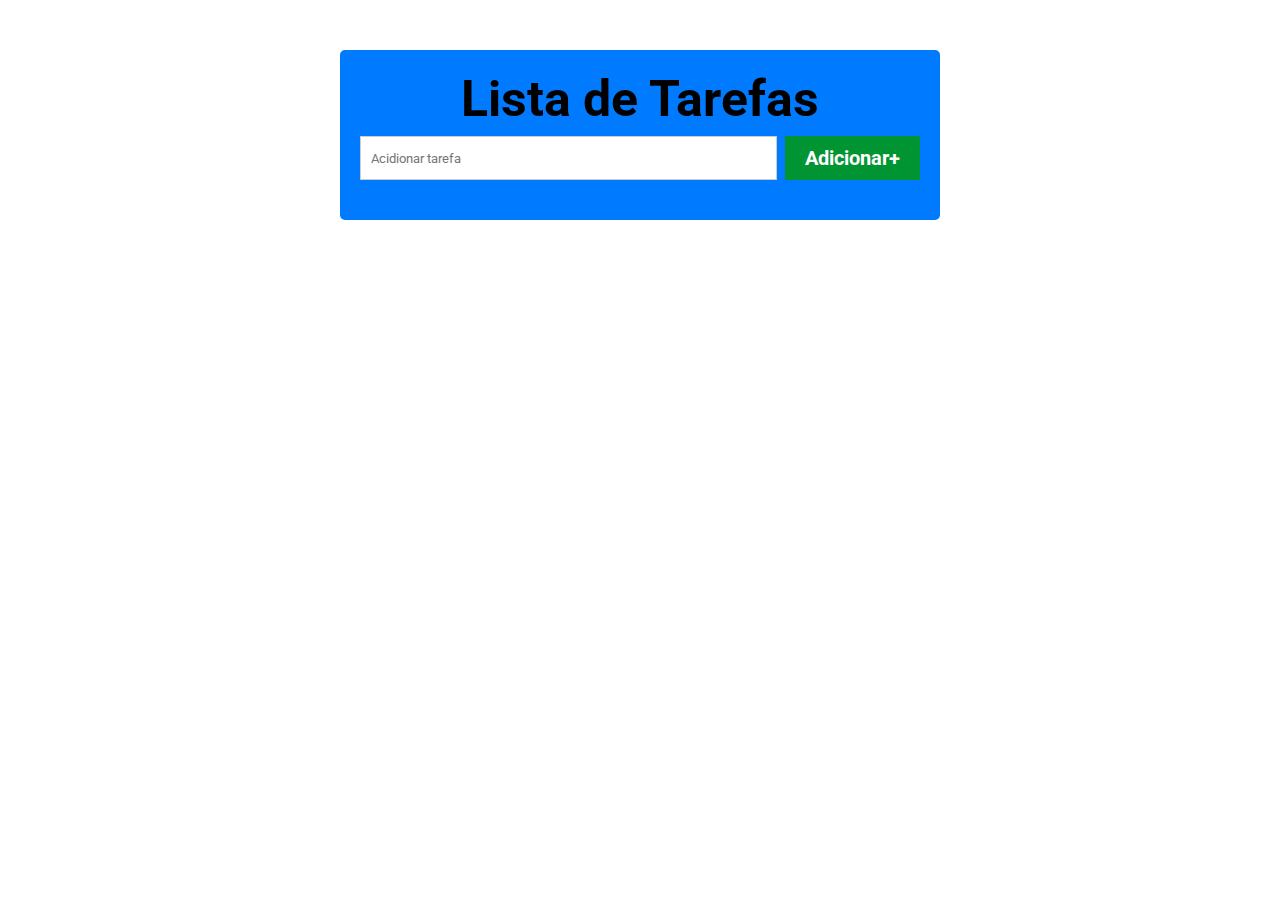
<file: exercicio-jquery/index.html>
<!DOCTYPE html>
<html lang="pt-br">
<head>
    <meta charset="UTF-8">
    <meta name="viewport" content="width=device-width, initial-scale=1.0">
    <title>Exercício jQuery</title>
    <link rel="preconnect" href="https://fonts.googleapis.com">
    <link rel="preconnect" href="https://fonts.gstatic.com" crossorigin>
    <link href="https://fonts.googleapis.com/css2?family=Bungee&family=Chivo&family=Roboto&family=Roboto+Slab&display=swap" rel="stylesheet">
    <link rel="stylesheet" href="main.css">
</head>
<body>
    <div class="container">
        <h1>Lista de Tarefas</h1>
        <form id="tarefas">
            <input type="text" id="nome-tarefa" placeholder="Acidionar tarefa" required>
            <button type="submit">Adicionar+</button>
        </form>
    </div>
    <div class="lista">
        <ul id="lista-tarefas">

        </ul>
    </div>
    <script src="https://code.jquery.com/jquery-3.7.0.min.js"></script>
    <script src="main.js"></script>
</body>
</html>
</file>
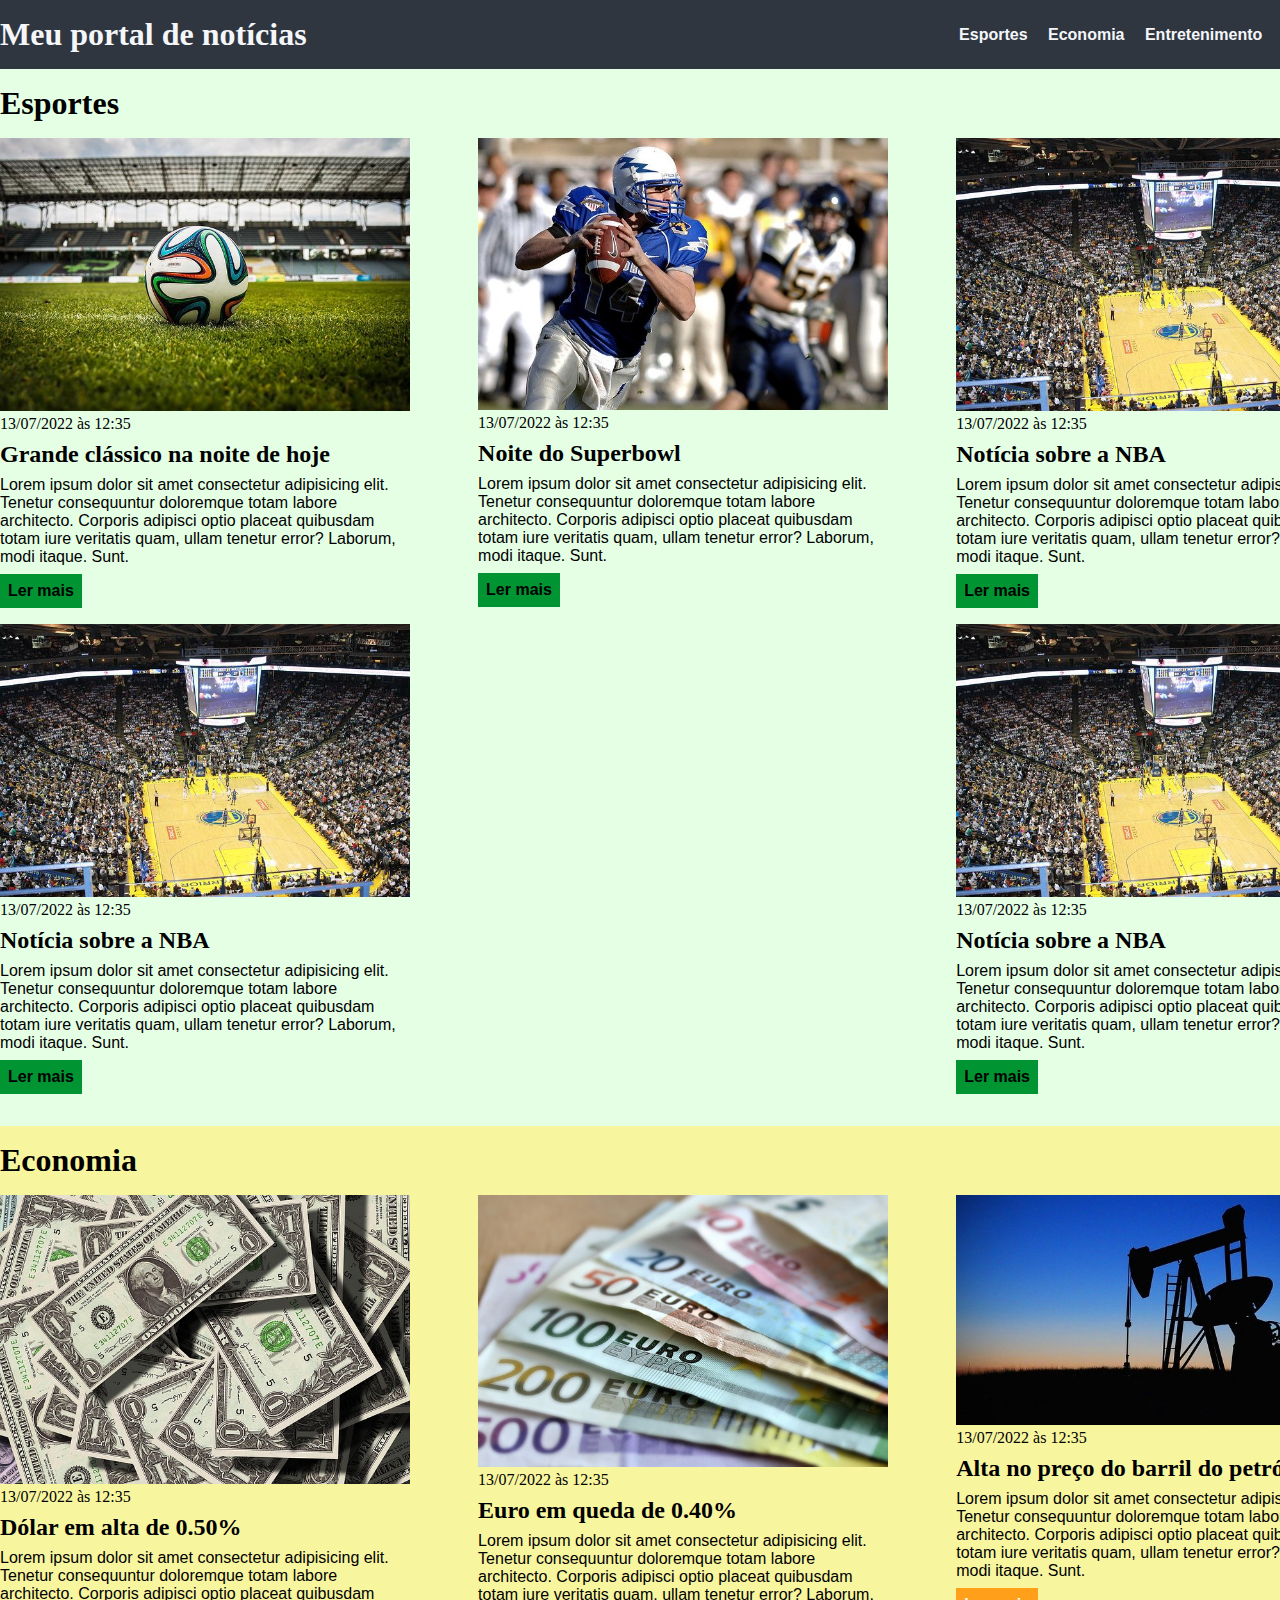
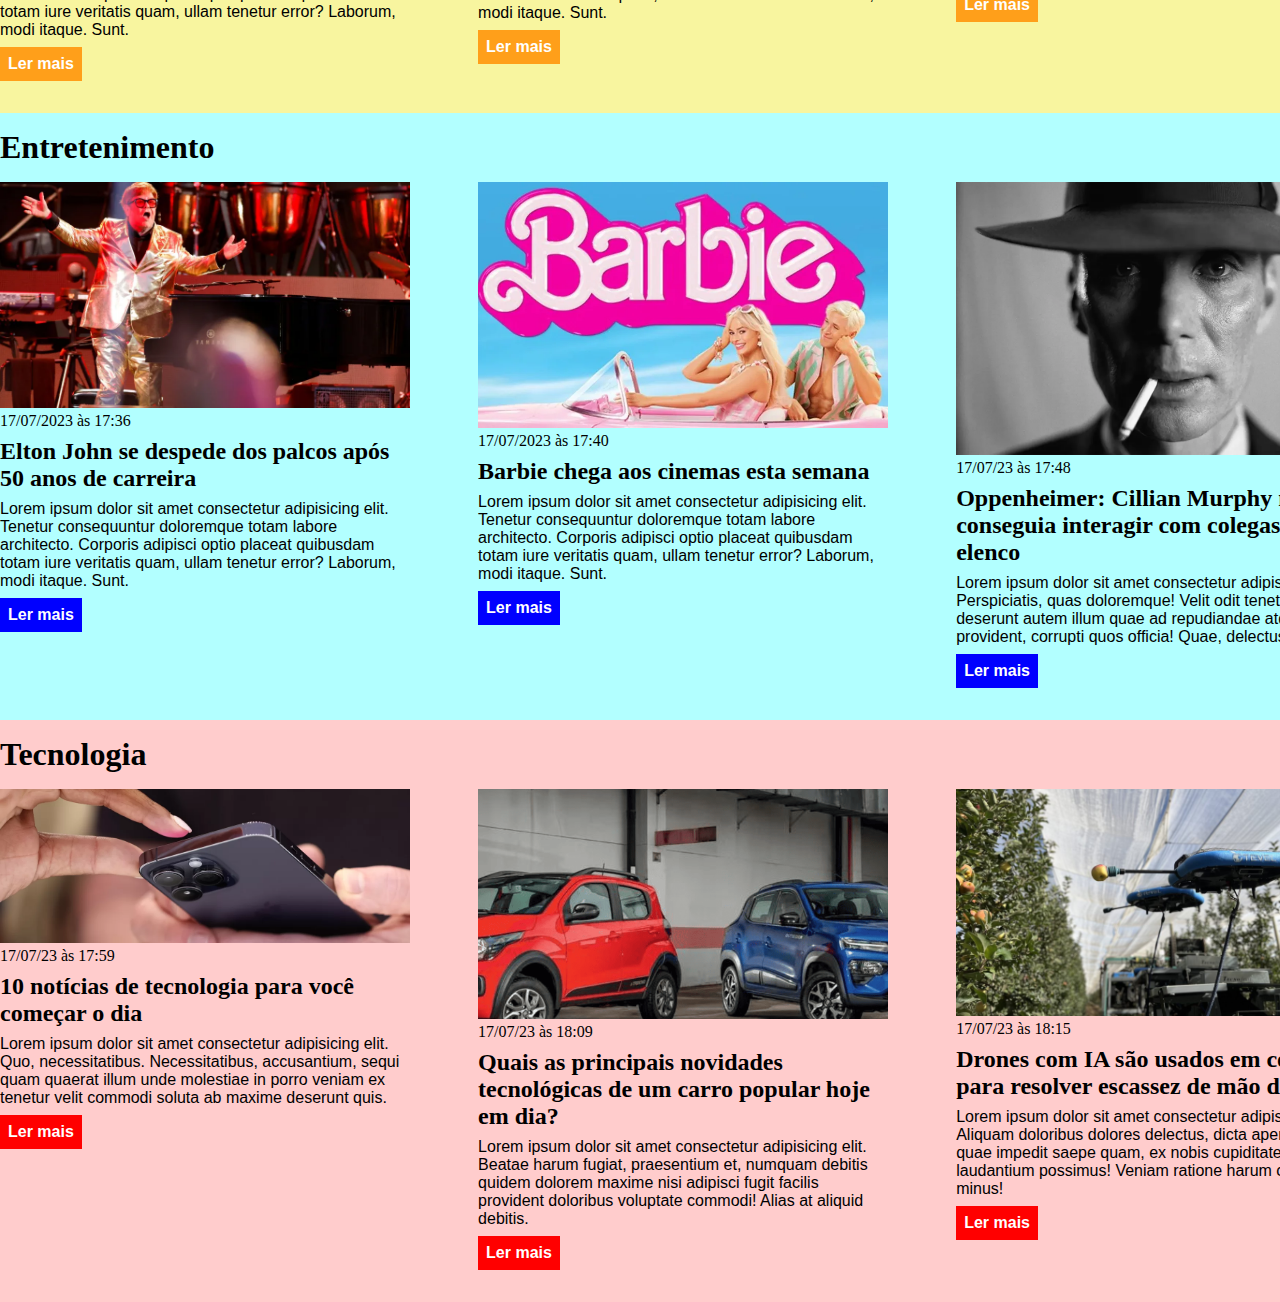
<file: exercicio_css/index.html>
<!DOCTYPE html>
<html lang="pt-BR">
<head>
    <meta charset="UTF-8">
    <meta http-equiv="X-UA-Compatible" content="IE=edge">
    <meta name="viewport" content="width=device-width, initial-scale=1.0">
    <title>Meu portal de notícias</title>
    <link rel="stylesheet" href="./main.css" />
</head>
<body>
    <header>
        <div class="container">
            <h1>Meu portal de notícias</h1>
            <nav>
                <ul>
                    <li>
                        <a href="#sports" title="Ir para a seção de esportes">Esportes</a>
                    </li>
                    <li>
                        <a href="#economy" title="Ir para a seção de notícias">Economia</a>
                    </li>
                    <li>
                        <a href="#entertainment" title="Ir para a seção de entretenimento">Entretenimento</a>
                    </li>
                    <li>
                        <a href="#technology" title="Ir para a seção de  tecnologia">Tecnologia</a>
                    </li>
                </ul>
            </nav>
        </div>
    </header>
    <section id="sports">
        <div class="container">
            <h2>Esportes</h2>
            <div class="articles">
                <article>
                    <img src="./imagens/futebol.jpg" alt="Bola de futebol no gramado" />
                    <header>
                        <time class="creation-date">13/07/2022 às 12:35</time>
                    </header>
                    <h3>Grande clássico na noite de hoje</h3>
                    <p>
                        Lorem ipsum dolor sit amet consectetur adipisicing elit. Tenetur consequuntur doloremque totam labore architecto. Corporis adipisci optio placeat quibusdam totam iure veritatis quam, ullam tenetur error? Laborum, modi itaque. Sunt.
                    </p>
                    <a href="#" title="Leia a notícia completa">Ler mais</a>
                </article>
                <article>
                    <img src="./imagens/futebol-americano.jpg" alt="Jogador de futebol americano correndo com a bola na mão" />
                    <header>
                        <time>13/07/2022 às 12:35</time>
                    </header>
                    <h3>Noite do Superbowl</h3>
                    <p>
                        Lorem ipsum dolor sit amet consectetur adipisicing elit. Tenetur consequuntur doloremque totam labore architecto. Corporis adipisci optio placeat quibusdam totam iure veritatis quam, ullam tenetur error? Laborum, modi itaque. Sunt.
                    </p>
                    <a href="#" title="Leia a notícia completa">Ler mais</a>
                </article>
                <article>
                    <img src="./imagens/basquete.jpg" title="Vista aérea de uma quadra de basquete" />
                    <header>
                        <time>13/07/2022 às 12:35</time>
                    </header>
                    <h3>Notícia sobre a NBA</h3>
                    <p>
                        Lorem ipsum dolor sit amet consectetur adipisicing elit. Tenetur consequuntur doloremque totam labore architecto. Corporis adipisci optio placeat quibusdam totam iure veritatis quam, ullam tenetur error? Laborum, modi itaque. Sunt.
                    </p>
                    <a href="#" title="Leia a notícia completa">Ler mais</a>
                </article>
                <article>
                    <img src="./imagens/basquete.jpg" title="Vista aérea de uma quadra de basquete" />
                    <header>
                        <time>13/07/2022 às 12:35</time>
                    </header>
                    <h3>Notícia sobre a NBA</h3>
                    <p>
                        Lorem ipsum dolor sit amet consectetur adipisicing elit. Tenetur consequuntur doloremque totam labore architecto. Corporis adipisci optio placeat quibusdam totam iure veritatis quam, ullam tenetur error? Laborum, modi itaque. Sunt.
                    </p>
                    <a href="#" title="Leia a notícia completa">Ler mais</a>
                </article>
                <article>
                    <img src="./imagens/basquete.jpg" title="Vista aérea de uma quadra de basquete" />
                    <header>
                        <time>13/07/2022 às 12:35</time>
                    </header>
                    <h3>Notícia sobre a NBA</h3>
                    <p>
                        Lorem ipsum dolor sit amet consectetur adipisicing elit. Tenetur consequuntur doloremque totam labore architecto. Corporis adipisci optio placeat quibusdam totam iure veritatis quam, ullam tenetur error? Laborum, modi itaque. Sunt.
                    </p>
                    <a href="#" title="Leia a notícia completa">Ler mais</a>
                </article>
            </div>
        </div>
    </section>
    <section id="economy">
        <div class="container">
            <h2>Economia</h2>
            <div class="articles">
                <article>
                    <img src="./imagens/dolares.jpg" alt="Muitos dólares" />
                    <header>
                        <time>13/07/2022 às 12:35</time>
                    </header>
                    <h3>Dólar em alta de 0.50%</h3>
                    <p>
                        Lorem ipsum dolor sit amet consectetur adipisicing elit. Tenetur consequuntur doloremque totam labore architecto. Corporis adipisci optio placeat quibusdam totam iure veritatis quam, ullam tenetur error? Laborum, modi itaque. Sunt.
                    </p>
                    <a href="#" title="Leia a notícia completa">Ler mais</a>
                </article>
                <article>
                    <img src="./imagens/euro.jpg" alt="Várias notas de euro" />
                    <header>
                        <time>13/07/2022 às 12:35</time>
                    </header>
                    <h3>Euro em queda de 0.40%</h3>
                    <p>
                        Lorem ipsum dolor sit amet consectetur adipisicing elit. Tenetur consequuntur doloremque totam labore architecto. Corporis adipisci optio placeat quibusdam totam iure veritatis quam, ullam tenetur error? Laborum, modi itaque. Sunt.
                    </p>
                    <a href="#" title="Leia a notícia completa">Ler mais</a>
                </article>
                <article>
                    <img src="./imagens/petroleo.jpg" alt="Extração de petróleo" />
                    <header>
                        <time>13/07/2022 às 12:35</time>
                    </header>
                    <h3>Alta no preço do barril do petróleo</h3>
                    <p>
                        Lorem ipsum dolor sit amet consectetur adipisicing elit. Tenetur consequuntur doloremque totam labore architecto. Corporis adipisci optio placeat quibusdam totam iure veritatis quam, ullam tenetur error? Laborum, modi itaque. Sunt.
                    </p>
                    <a href="#" title="Leia a notícia completa">Ler mais</a>
                </article>
            </div>
        </div>
    </section>
    <section id="entertainment">
        <div class="container">
            <h2>Entretenimento</h2>
            <div class="articles">
                <article>
                    <img src="./imagens/Elton John.jpg" alt="Elton John"/>
                    <header>
                        <time>17/07/2023 às 17:36</time>
                    </header>
                    <h3>Elton John se despede dos palcos após 50 anos de carreira</h3>
                    <p>
                        Lorem ipsum dolor sit amet consectetur adipisicing elit. Tenetur consequuntur doloremque totam labore architecto. Corporis adipisci optio placeat quibusdam totam iure veritatis quam, ullam tenetur error? Laborum, modi itaque. Sunt.
                    </p>
                    <a href="#" title="Leia a notícia completa">Ler mais</a>
                </article>
                <article>
                    <img src="imagens/barbie.jpg" alt="Pôster do filme Barbie">
                    <header>
                        <time>17/07/2023 às 17:40</time>
                    </header>
                    <h3>Barbie chega aos cinemas esta semana</h3>
                    <p>
                        Lorem ipsum dolor sit amet consectetur adipisicing elit. Tenetur consequuntur doloremque totam labore architecto. Corporis adipisci optio placeat quibusdam totam iure veritatis quam, ullam tenetur error? Laborum, modi itaque. Sunt.
                    </p>
                    <a href="#" title="Leia a notícia completa">Ler mais</a>
                </article>
                <article>
                    <img src="imagens/oppenheimer.jpg" alt="Pôster do filme oppenheimer">
                    <header>
                        <time>17/07/23 às 17:48</time>
                    </header>
                    <h3>Oppenheimer: Cillian Murphy não conseguia interagir com colegas de elenco</h3>
                    <p>
                        Lorem ipsum dolor sit amet consectetur adipisicing elit. Perspiciatis, quas doloremque! Velit odit tenetur vel quas deserunt autem illum quae ad repudiandae atque nemo provident, corrupti quos officia! Quae, delectus?
                    </p>
                    <a href="#" title="Leia a notícia completa">Ler mais</a>
                </article>
            </div>
        </div>
    </section>
    <section id="technology">
        <div class="container">
            <h2>Tecnologia</h2>
            <div class="articles">
                <article>
                    <img src="imagens/celular.jpg" alt="Pessoa usando um celular">
                    <header>
                        <time>17/07/23 às 17:59</time>
                    </header>
                    <h3>10 notícias de tecnologia para você começar o dia </h3>
                    <p>
                        Lorem ipsum dolor sit amet consectetur adipisicing elit. Quo, necessitatibus. Necessitatibus, accusantium, sequi quam quaerat illum unde molestiae in porro veniam ex tenetur velit commodi soluta ab maxime deserunt quis.
                    </p>
                    <a href="#" title="Leia a notícia completa">Ler mais</a>
                </article>
                <article>
                    <img src="imagens/carros.jpg" alt="Dois carros">
                    <header>
                        <time>17/07/23 às 18:09</time>
                    </header>
                    <h3>Quais as principais novidades tecnológicas de um carro popular hoje em dia?</h3>
                    <p>
                        Lorem ipsum dolor sit amet consectetur adipisicing elit. Beatae harum fugiat, praesentium et, numquam debitis quidem dolorem maxime nisi adipisci fugit facilis provident doloribus voluptate commodi! Alias at aliquid debitis.
                    </p>
                    <a href="#" title="Leia a notícia completa">Ler mais</a>
                </article>
                <article>
                    <img src="imagens/drone.jpg" alt="Drones em plantação">
                    <header>
                        <time>17/07/23 às 18:15</time>
                    </header>
                    <h3>Drones com IA são usados em colheitas para resolver escassez de mão de obra</h3>
                    <p>
                        Lorem ipsum dolor sit amet consectetur adipisicing elit. Aliquam doloribus dolores delectus, dicta aperiam ipsam quae impedit saepe quam, ex nobis cupiditate commodi laudantium possimus! Veniam ratione harum consequatur minus!
                    </p>
                    <a href="#" title="Leia a notícia completa">Ler mais</a>
                </article>
            </div>
        </div>
    </section>
</body>
</html>
</file>
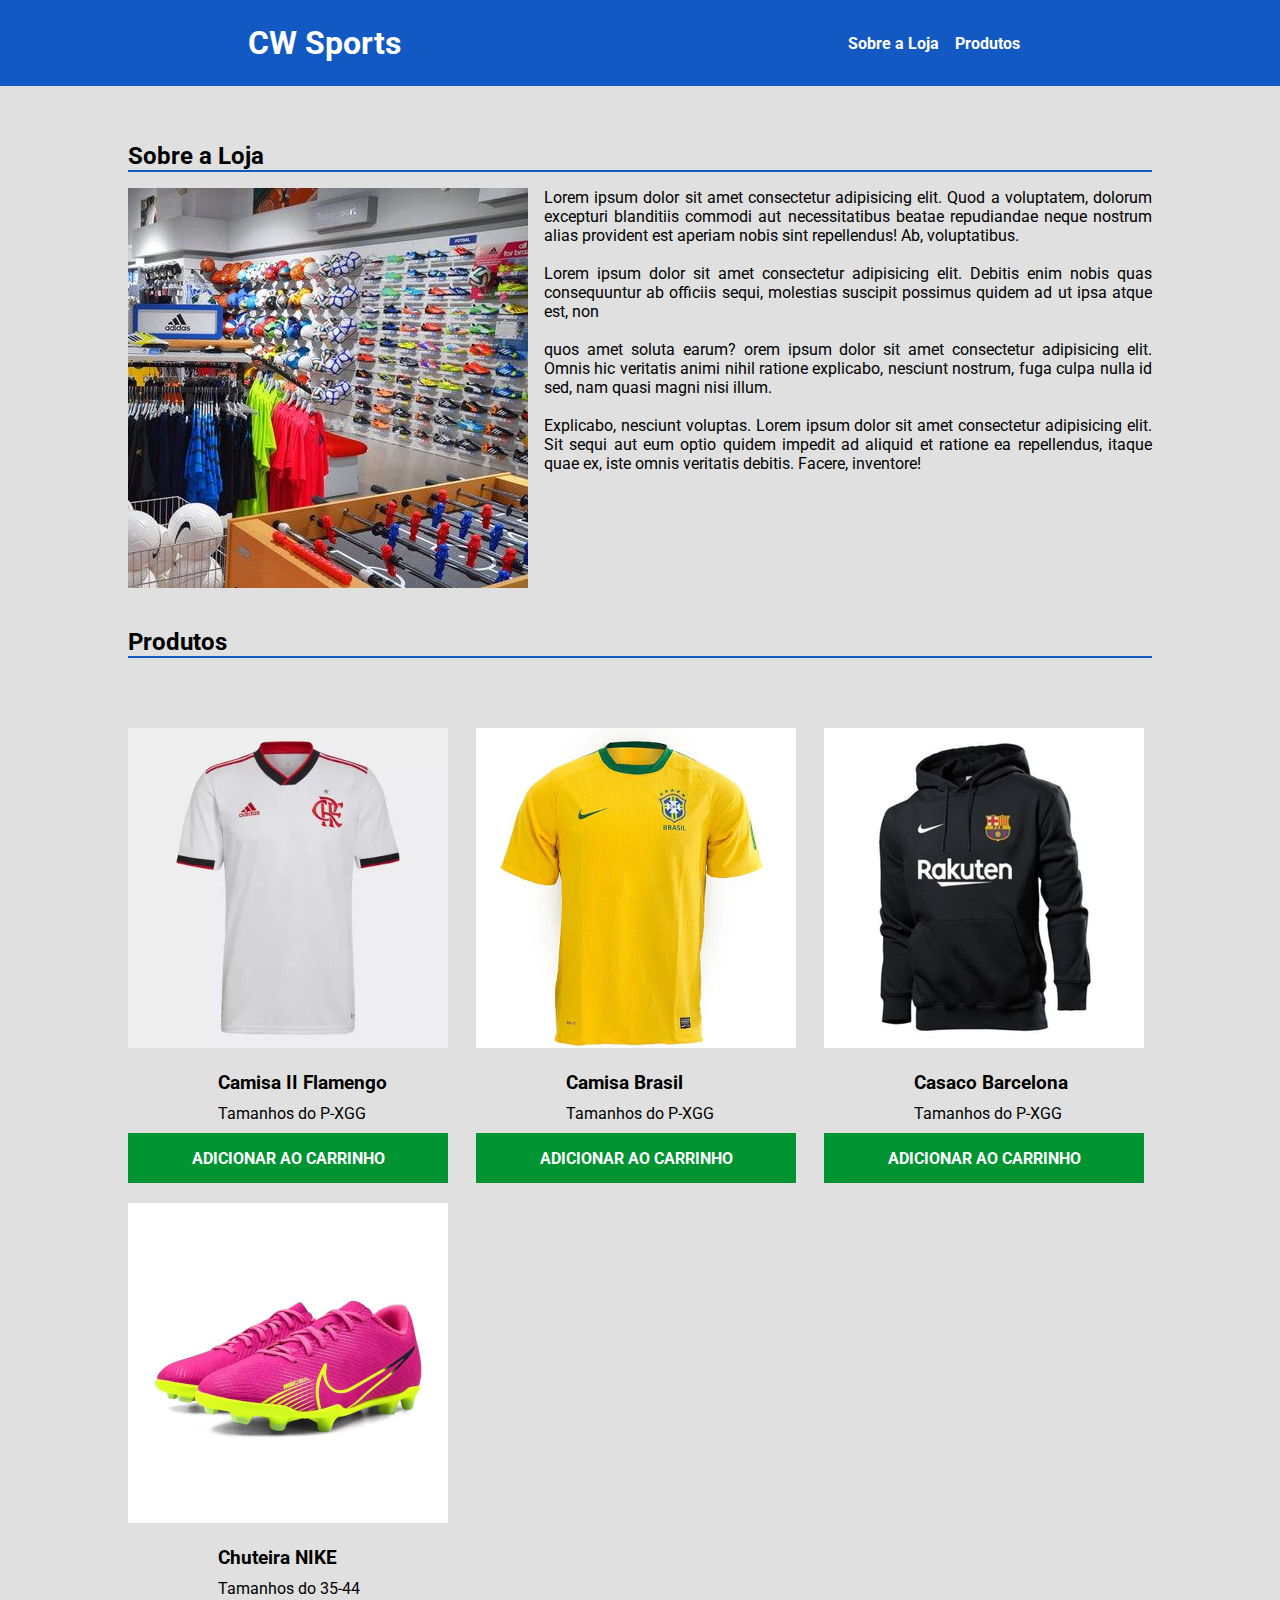
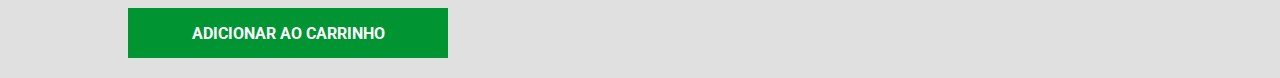
<file: exercicio_css_responsivo/index.html>
<!DOCTYPE html>
<html lang="pt-br">
<head>
    <meta charset="UTF-8">
    <meta name="viewport" content="width=device-width, initial-scale=1.0">
    <title>Exercício CSS Responsivo</title>
    <link rel="stylesheet" href="main.css">
    <link rel="preconnect" href="https://fonts.googleapis.com">
    <link rel="preconnect" href="https://fonts.gstatic.com" crossorigin>
    <link href="https://fonts.googleapis.com/css2?family=Anton&family=Roboto+Slab&family=Roboto:wght@400;700&display=swap" rel="stylesheet">
</head>
<body>
    <header>
            <h1>CW Sports</h1>
            <ul>
                <li><a href="#">Sobre a Loja</a></li>
                <li><a href="#">Produtos</a></li>
            </ul>
    </header>
    <div class="container">
        <section id="sobre-loja">
            <h2>Sobre a Loja</h2>
            <div class="sobre">
                <img src="imagens/Loja.png" alt="">
                <p> Lorem ipsum dolor sit amet consectetur adipisicing elit. Quod a voluptatem, dolorum excepturi blanditiis commodi aut necessitatibus beatae repudiandae neque nostrum alias provident est aperiam nobis sint repellendus! Ab, voluptatibus. <br></br>
                Lorem ipsum dolor sit amet consectetur adipisicing elit. Debitis enim nobis quas consequuntur ab officiis sequi, molestias suscipit possimus quidem ad ut ipsa atque est, non <br><br> quos amet soluta earum?
                orem ipsum dolor sit amet consectetur adipisicing elit. Omnis hic veritatis animi nihil ratione explicabo, nesciunt nostrum, fuga culpa nulla id sed, nam quasi magni nisi illum. <br><br> Explicabo, nesciunt voluptas.
                Lorem ipsum dolor sit amet consectetur adipisicing elit. Sit sequi aut eum optio quidem impedit ad aliquid et ratione ea repellendus, itaque quae ex, iste omnis veritatis debitis. Facere, inventore!
                </p>
            </div>
        </section>
        <section id="produtos-loja">    
            <h2>Produtos</h2>
            <div class="produtos">
                <article>
                    <img src="imagens/camisa flamengo.jpeg" alt="">
                    <h3>Camisa II Flamengo</h3>
                    <p>Tamanhos do P-XGG</p>
                    <button type="button">Adicionar ao Carrinho</button>
                </article>
                <article>
                    <img src="imagens/camisa brasil.jpeg" alt="">
                    <h3>Camisa Brasil</h3>
                    <p>Tamanhos do P-XGG</p>
                    <button type="button">Adicionar ao Carrinho</button>
                </article>
                <article>
                    <img src="imagens/casaco barcelona.jpeg" alt="">
                    <h3>Casaco  Barcelona</h3>
                    <p>Tamanhos do P-XGG</p>
                    <button type="button">Adicionar ao Carrinho</button>
                </article>
                <article>
                    <img src="imagens/chuteira.jpeg" alt="">
                    <h3>Chuteira NIKE</h3>
                    <p>Tamanhos do 35-44</p>
                    <button type="button">Adicionar ao Carrinho</button>
                </article>
            </div>
        </section>
    </div>

</body>
</html>
</file>
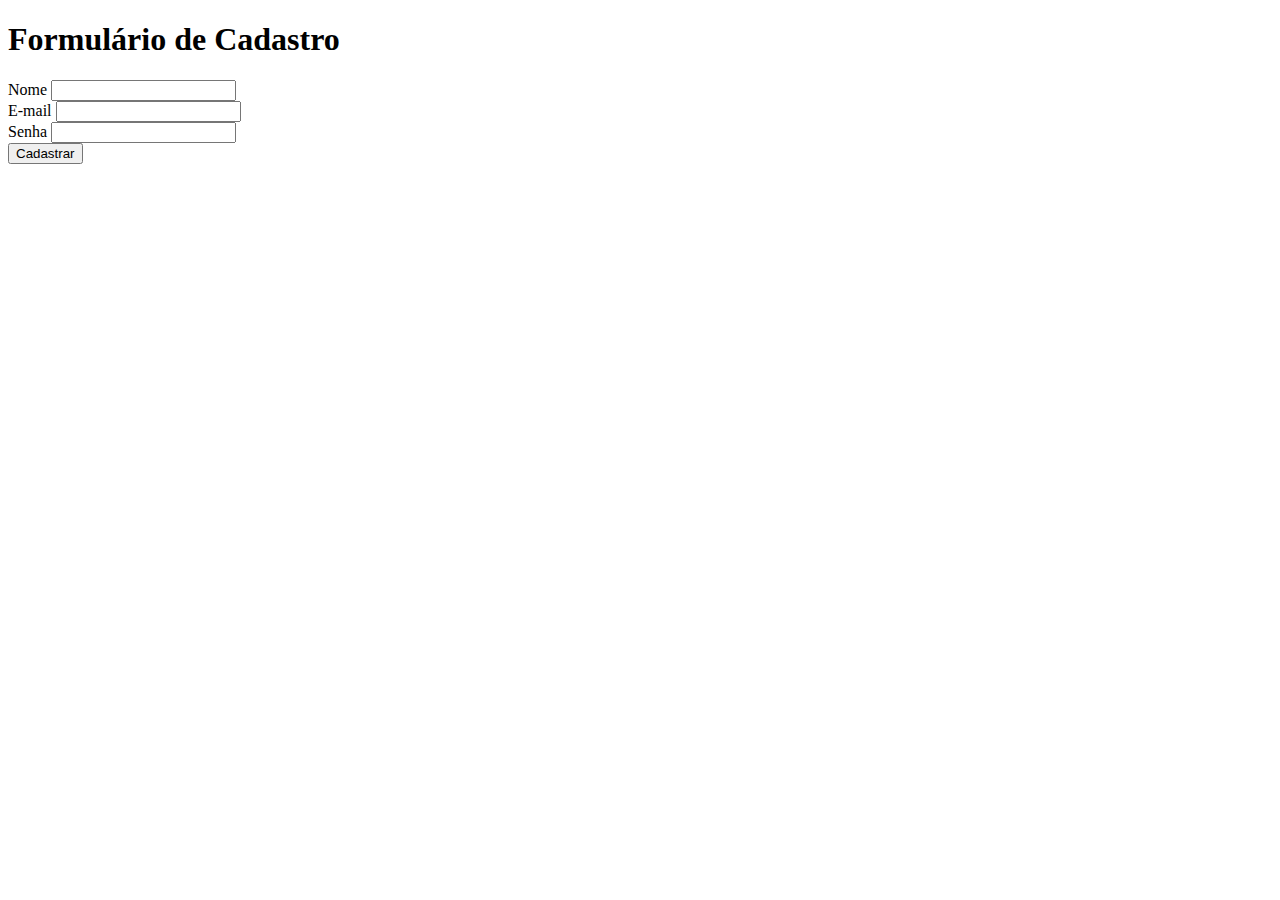
<file: exercicio_html/index.html>
<!DOCTYPE html>
<html lang="pt-br">
<head>
    <meta charset="UTF-8">
    <meta name="viewport" content="width=device-width, initial-scale=1.0">
    <title>Document</title>
</head>
<body>
    <h1>Formulário de Cadastro</h1>
    <form>
        <label for="nome">Nome</label>
        <input id="Nome"type="text"><br>
        <label for="email">E-mail</label>
        <input id="email" type="email"><br>
        <label for="senha">Senha</label>
        <input id="senha"type="password"><br>
        <button type="submit">Cadastrar</button>
    </form>
</body>
</html>
</file>
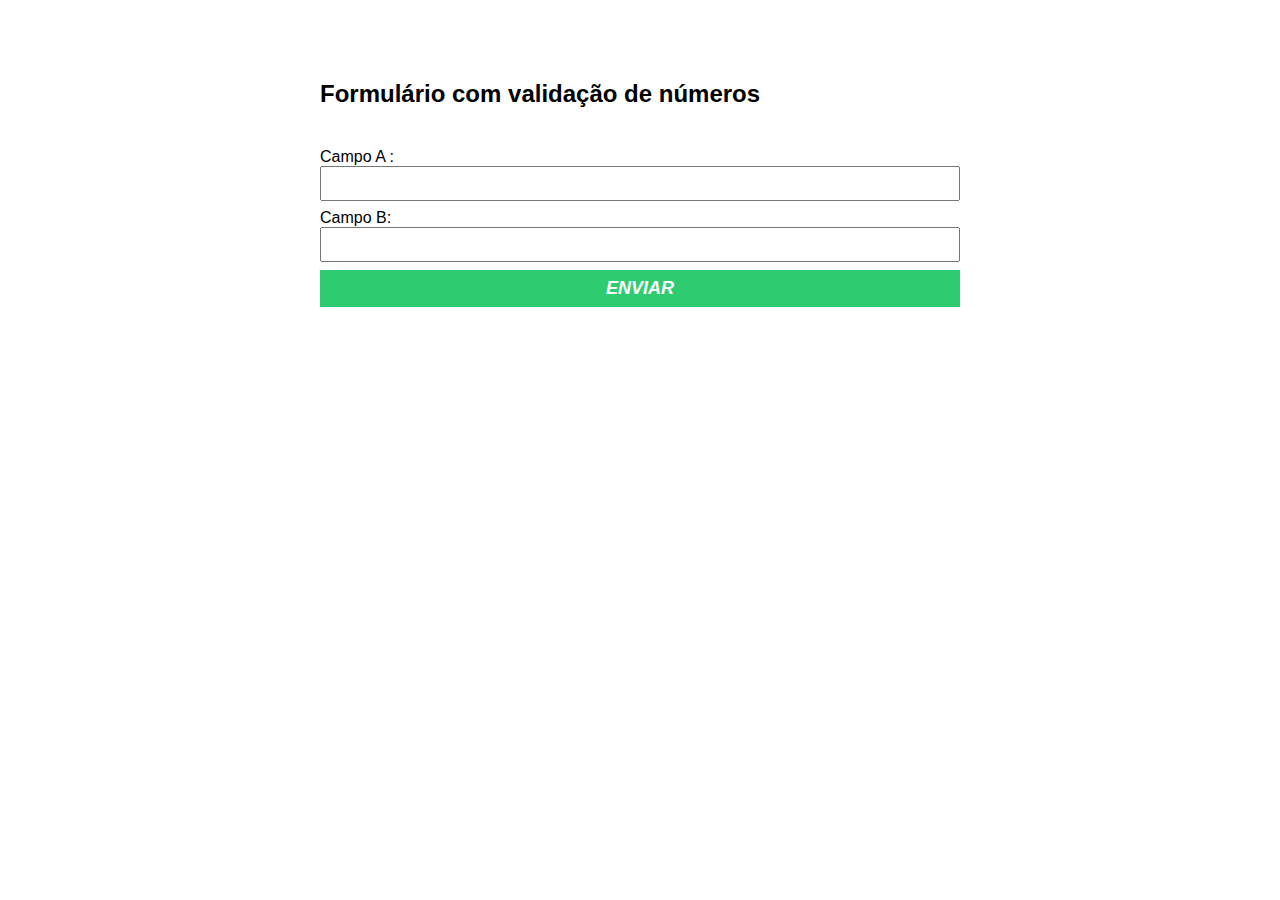
<file: exercicio_html_js/index.html>
<!DOCTYPE html>
<html lang="pt-br">
<head>
    <meta charset="UTF-8">
    <meta name="viewport" content="width=device-width, initial-scale=1.0">
    <title>Exercicio HTML-JS</title>
    <link rel="stylesheet" href="main.css">
</head>
<body>
    <div class="container">
    <h2>Formulário com validação de números</h2>
    <form id="meuFormulario">
        <label for="campoA">Campo A :</label>
        <input type="number" id="campoA" name="campoA" required>

        <label for="campoB">Campo B:</label>
        <input type="number" id="campoB" name="campoB" required>

        <button type="submit">Enviar</button>
    </form>
    <div id="resultado"></div>
</div>
    <script src="main.js"></script>
</body>
</html>
</file>
<file: exercicio-jquery/main.css>
*{
    margin: 0;
    padding: 0;
    box-sizing: border-box;
    font-family: Roboto , sans-serif;
}

.container {
    max-width: 600px;
    margin: 50px auto;
    background-color: #fff;
    padding: 20px;
    border-radius: 5px;
    background-color:#007bff;
}

.lista{
    max-width: 600px;
    margin: 50px auto;
    background-color: #fff;
    padding: 20px;
}


h1 {
    text-align: center;
    font-size: 50px;
    font-weight: bold;
    margin-bottom: 8px;
}

form {
    display: flex;
    margin-bottom: 20px;
}

input {
    flex: 1;
    padding: 10px;
    border: 1px solid #ccc;
}

button {
    background-color: #009432;;
    color: #fff;
    font-size: 20px;
    font-weight: bold;
    border: none;
    padding: 10px 20px;
    cursor: pointer;
    margin-left: 8px;
}

ul {
    list-style: none;
    padding: 0;
}

li {
    padding: 10px;
    border-bottom: 1px solid #ccc;
    cursor: pointer;
}

li:hover {
    background-color: #ccc;
}

.completa {
    text-decoration: line-through;
}
</file>
<file: exercicio_css/main.css>
*{
    box-sizing: border-box;
    margin: 0;
    padding: 0;
}

body > header{
    background-color: #2f3640;
    padding: 16px 0;
    color: #f5f6fa;

}

header .container{
    display: flex;
    align-items: center; justify-content: space-between;
}

header li{
    display: inline;
    font-family: Arial, Helvetica, sans-serif;
    font-weight: bold;
    margin-left: 16px;
}

header li a {
    color: #f5f6fa;
    text-decoration: none;
}

.container{
    width: 1366px;
    margin:0 auto ;
}

.articles{
    display: flex;
    flex-wrap: wrap;
    justify-content: space-between;

}

.articles article img{
    /*height: 180px;*/
    width: 100%;
}

.articles article{
    width: 30%;
}

section{
    padding: 16px 0;
}

section h2,
.articles article {
    margin-bottom: 16px;
}

.articles article h3{
    margin-top: 8px;
    margin-bottom: 8px;
}

.articles article a {
    background-color: blue;
    color: #fff;
    padding: 8px;
    display: inline-block;
    text-decoration: none;
    font-weight: bold;
    margin-top: 8px;
}

.articles article a:hover{
    text-decoration: underline ;

} 

.articles article p,
.articles article a  {
    font-family: Arial, Helvetica, sans-serif;
}


.articles article h3{
    font-size: 24px;
}

section h2{
    font-size: 32px;
}

#sports{
    background-color: rgba(0,255,0,0.1);
}

#sports .articles article a {
    background-color: #009432;
    color: #000;
}


#economy{
    background-color: #f8f59f;
}

#economy .articles article a {
   background-color: #ff9f1a;
}

#entertainment{
    background-color: rgb(0,255,255,0.3)
}

#entertainment .articles article a{
background-color: blue
}

#technology{
    background-color: rgb(255,0,0,0.2);
}

#technology .articles article a{
    background-color: red;
}
</file>
<file: exercicio_css_responsivo/main.css>
* {
    margin: 0;
    padding: 0;
    box-sizing: border-box;
    font-family: 'Roboto', sans-serif;
}

body{
    background-color: #e0e0e0;
}

header {
    padding: 24px ;
    background-color:rgb(19, 89, 196) ;
    display: flex;
    justify-content: space-around;
    align-items: center;
    color: #fff;
    margin-bottom: 56px;
}

header li{
    display: inline;
    margin-right: 12px;
}

header li a{
    text-decoration: none;
    font-weight: bold;
    color: #fff;
}

.container{
    max-width: 1024px;
    width: 100%;
    margin: 0 auto
}

#sobre-loja h2 {
    margin-bottom: 16px;
    border-bottom: 2px solid rgb(19, 89, 196); 
}

.sobre {
    display: flex;
    align-items: flex-start; 
    margin-bottom: 40px;
}

.sobre img {
    margin-right: 16px;
    max-width: 50%;
}

.sobre h2 {
    font-size: 20px; 
    margin-bottom: 8px; 
}

.sobre p {
    margin-top: 0; 
    margin-bottom: 8px; 
    text-align: justify;
}


#produtos-loja h2{
    border-bottom: 2px solid rgb(19, 89, 196);
    margin-bottom: 70px;
}

.produtos{
    display: grid;
    grid-template-columns: repeat(3, 1fr);
    margin: 0 auto;
    gap: 20px;
    margin-bottom: 20px;
}

.produtos img{
    margin-bottom: 20px;
}

.produtos h3{
    margin-bottom: 10px;
    margin-left: 90px;
}


.produtos p{
    margin-bottom: 10px;
    margin-left: 90px
}

.produtos button{
    background-color: #009432;
    border: none;
    cursor: pointer;
    font-weight: bold;
    font-size: 16px;
    text-transform:uppercase ;
    color: #fff;
    height: 50px;
    width: 320px;
}

.produtos button:hover{
    background-color: #02c242;
}

@media (max-width: 767px)  {
    header {
        flex-direction: column; 
        text-align: center;
    }

    .sobre {
        flex-direction: column; 
    }

    .sobre img {
        margin-right: 0; 
        max-width: 100%; 
        margin-bottom: 16px; 
    }

    .sobre h2 {
        margin: 0; 
    }

    .produtos {
        grid-template-columns: repeat(1, 1fr);  
        gap: 10px; 
    }

    .produtos h3,
    .produtos p,
    .produtos button {
        margin-left: 0; 
        text-align: center; 
    }

    .produtos button {
        width: 100%; 
    }
}

@media ( min-width:768px) and (max-width:1023px) {
    header {
        flex-direction: row; 
        justify-content: space-between;  
        text-align: left; 
    }

    .sobre {
        flex-direction: row; 
        align-items: center; 
    }

    .sobre img {
        margin-right: 16px;
        max-width: 50%;
        margin-bottom: 0; 
    }

    .sobre h2 {
        font-size: 24px; 
        margin-bottom: 0; 
    }

    .sobre p {
        text-align: justify; 
        margin-top: 0; 
        margin-bottom: 0; 
    }
    .produtos {
        grid-template-columns: repeat(2, 1fr); 
        gap: 20px;
    }

    .produtos h3,
    .produtos p,
    .produtos button {
        margin-left: 0;
        text-align: left; 
    }

    .produtos button {
        width: auto; 
    }
}
</file>
<file: exercicio_html_js/main.css>
*{
    margin: 0;
    padding: 0;
    box-sizing: border-box;
    font-family: sans-serif;
}

body{
}

.container{
    margin: 80px auto;
    max-width: 640px;
    width: 100%;
}

form{
    margin-top: 40px;
}

input,
textarea,
button{
    display: block;
    padding: 8px;
    margin-bottom: 8px;
    width: 100%;
    resize: none;
}

button{
        background-color: #2ecc71;
        border: none;
        text-transform: uppercase;
        color: #fff;
        font-weight: bold;
        font-size: 18px;
        font-style: italic;
        cursor: pointer;
}

button:hover{
    background-color: #01ad49;
}
</file>
